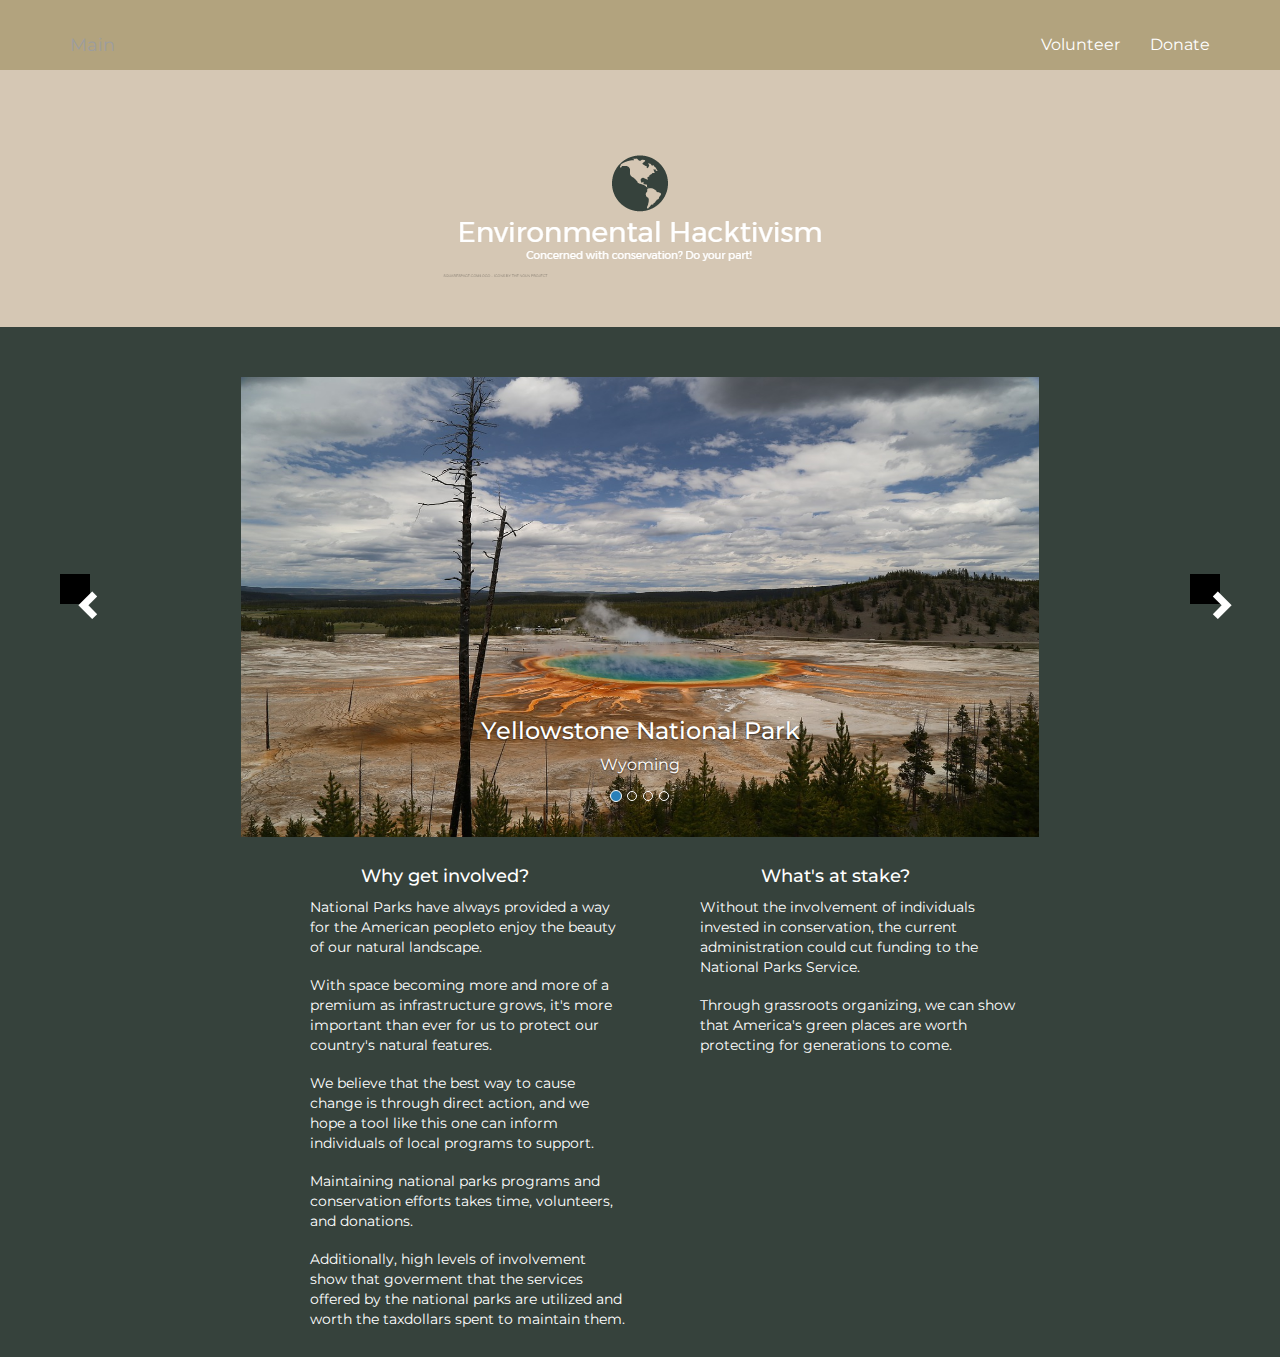
<file: index.html>
<!DOCTYPE html>
<html lang="en">
    <head>
        <meta charset="utf-8" />
        <meta http-equiv="X-UA-Compatible" content = "IE=edge">
        <meta name="viewport" content="width=device-width, initial-scale=1">
        <title>Environmental Hacktivism</title>
        <!-- Latest compiled and minified CSS -->
<link rel="stylesheet" href="//maxcdn.bootstrapcdn.com/bootstrap/3.3.2/css/bootstrap.min.css">

<!-- Latest compiled and minified JavaScript -->
<script src="//maxcdn.bootstrapcdn.com/bootstrap/3.3.2/js/bootstrap.min.js"></script>
<link href='https://fonts.googleapis.com/css?family=Montserrat:400,700' rel='stylesheet' type='text/css'>
<link rel="stylesheet" href="stylesheet_index.css">
<meta charset="utf-8">
  <meta name="viewport" content="width=device-width, initial-scale=1">
  <link rel="stylesheet" href="stylesheet_index.css">
  <script src="https://ajax.googleapis.com/ajax/libs/jquery/3.1.1/jquery.min.js"></script>
  <script src="https://maxcdn.bootstrapcdn.com/bootstrap/3.3.7/js/bootstrap.min.js"></script>
  <style>
  .carousel-inner > .item > img,
  .carousel-inner > .item > a > img {
      width: 70%;
      margin: auto;
  }
  </style>
    </head>
    
    <body>
    <nav class="navbar navbar-inverse navbar-static-top">
	<div class="container">
		<div class="navbar-header">
			<button type="button" class="navbar-toggle collapsed" data-toggle="collapse" data-target="#bs-example-navbar-collapse-1" aria-expanded="false">
				<span class="sr-only">Toggle navigation</span>
				<span class="icon-bar"></span>
				<span class="icon-bar"></span>
				<span class="icon-bar"></span>
			</button>
			<a class="navbar-brand" href="index.html">Main</a>
		</div>
			<div class="nav navbar-nav navbar-right">
			<!--	<li><a href="#">About</a></li> -->
				<li><a href="Volunteer.html">Volunteer</a></li>
				<li><a href="Donate.html">Donate</a></li>
			</div>
		
	</div>
</nav>

<!--Jumbotrons-->
    
<div class="jumbotron">
	<div class="container">
		<img src = "Environmental Hacktivism-logo.png">
	</div>
</div>


<div class="container">
  <br>
  <div id="myCarousel" class="carousel slide" data-ride="carousel">
    <!-- Indicators -->
    <ol class="carousel-indicators">
      <li data-target="#myCarousel" data-slide-to="0" class="active"></li>
      <li data-target="#myCarousel" data-slide-to="1"></li>
      <li data-target="#myCarousel" data-slide-to="2"></li>
      <li data-target="#myCarousel" data-slide-to="3"></li>
    </ol>

    <!-- Wrapper for slides -->
    <div class="carousel-inner" role="listbox">
      <div class="item active">
        <img src="grand-prismatic-1591108_1280.jpg" alt="Yellowstone National Park" width="460" height="345">
        <div class="carousel-caption">
        <h3>Yellowstone National Park</h3>
        <p>Wyoming</p>
      </div> 
      </div>

      <div class="item">
        <img src="grand-teton-1728535_1280.jpg" alt="Grand Tetons National Park" width="460" height="345">
        <div class="carousel-caption">
        <h3>Grand Tetons National Park</h3>
        <p>Wyoming</p>
      </div> 
      </div>
      
      <div class="item">
        <img src="redwood-315740_1280.jpg" alt="Yosemite National Park" width="460" height="345">
        <div class="carousel-caption">
        <h3>Sequoia National Park</h3>
        <p>California</p>
      </div> 
      </div>

      <div class="item">
        <img src="washington-dc-1622643_1280.jpg" alt="National Mall" width="460" height="345">
        <div class="carousel-caption">
        <h3>National Mall</h3>
        <p>Washington, D.C.</p>
      </div> 
      </div>
    </div>

    <!-- Left and right controls -->
    <a class="left carousel-control" href="#myCarousel" role="button" data-slide="prev">
      <span class="glyphicon glyphicon-chevron-left" aria-hidden="true"></span>
      <span class="sr-only">Previous</span>
    </a>
    <a class="right carousel-control" href="#myCarousel" role="button" data-slide="next">
      <span class="glyphicon glyphicon-chevron-right" aria-hidden="true"></span>
      <span class="sr-only">Next</span>
    </a>
  </div>
</div>

<!--
<div class="container">
	<div class="row">
		<!-- Carousel 
    	<div id="carousel-example-generic" class="carousel slide" data-ride="carousel">
			<!-- Indicators 
			<ol class="carousel-indicators">
			  	<li data-target="#carousel-example-generic" data-slide-to="0" class="active"></li>
			    <li data-target="#carousel-example-generic" data-slide-to="1" class="active"></li>
			    <li data-target="#carousel-example-generic" data-slide-to="2" class="active"></li>
			</ol>
			<!-- Wrapper for slides 
			<div class="carousel-inner">
			    <div class="item active">
			    	<img src="http://www.terragalleria.com/images/np-rockies/grte25402.jpeg" alt="First slide">
                    <!-- Static Header 
                    <div class="header-text hidden-xs">
                        <div class="col-md-12 text-center">
                            <h2>
                            	<span>Welcome to <strong>LOREM IPSUM</strong></span>
                            </h2>
                            <br>
                            <h3>
                            	<span>Lorem ipsum dolor sit amet, consectetur adipiscing elit.</span>
                            </h3>
                            <br>
                            <div class="">
                                <a class="btn btn-theme btn-sm btn-min-block" href="#">Login</a><a class="btn btn-theme btn-sm btn-min-block" href="#">Register</a></div>
                        </div>
                    </div><!-- /header-text 
			    </div>
			    <div class="item">
			    	<img src="http://www.terragalleria.com/images/np-rockies/grte25402.jpeg" alt="Second slide">
			    	<!-- Static Header 
                    <div class="header-text hidden-xs">
                        <div class="col-md-12 text-center">
                            <h3>
                                <span>Welcome to LOREM IPSUM</span>
                            </h3>
                            <br>
                            <h4>
                            	<span>Lorem ipsum dolor sit amet, consectetur adipiscing elit.</span>
                            </h4>
                            <br>
                            <div class="">
                                <a class="btn btn-theme btn-sm btn-min-block" href="#">Login</a><a class="btn btn-theme btn-sm btn-min-block" href="#">Register</a></div>
                        </div>
                    </div><!-- /header-text 
			    </div>
			    <div class="item">
			    	<img src="http://unsplash.s3.amazonaws.com/batch%209/barcelona-boardwalk.jpg" alt="Third slide">
			    	<!-- Static Header 
                    <div class="header-text hidden-xs">
                        <div class="col-md-12 text-center">
                            <h3>
                                <span>Welcome to LOREM IPSUM</span>
                            </h3>
                            <br>
                            <h3>
                            	<span>Lorem ipsum dolor sit amet, consectetur adipiscing elit.</span>
                            </h3>
                            <br>
                            <div class="">
                                <a class="btn btn-theme btn-sm btn-min-block" href="#">Login</a><a class="btn btn-theme btn-sm btn-min-block" href="#">Register</a></div>
                        </div>
                    </div><!-- /header-text 
			    </div>
			</div>
			<!-- Controls 
			<a class="left carousel-control" href="#carousel-example-generic" data-slide="prev">
		    	<span class="glyphicon glyphicon-chevron-left"></span>
			</a>
			<a class="right carousel-control" href="#carousel-example-generic" data-slide="next">
		    	<span class="glyphicon glyphicon-chevron-right"></span>
			</a>
		</div><!-- /carousel 
	</div>
</div>
-->
<!--Columns-->

<div class="container">
         <div class="row">
            <div class="col-sm-offset-2 col-sm-4">
               <h4 class="text-center">Why get involved?</h4>
               <ul class="list-unstyled love">
                  <li>National Parks have always provided a way for the American peopleto enjoy the beauty of our natural landscape.</li>
                  <li>With space becoming more and more of a premium as infrastructure grows, it's more important than ever for us to protect our country's natural features.</li>
                  <li>We believe that the best way to cause change is through direct action, and we hope a tool like this one can inform individuals of local programs to support. </li>
                  <li>Maintaining national parks programs and conservation efforts takes time, volunteers, and donations.</li>
                  <li>Additionally, high levels of involvement show that goverment that the services offered by the national parks are utilized and worth the taxdollars spent to maintain them. </li>
               </ul>
            </div>
            <div class="col-sm-4">
               <h4 class="text-center">What's at stake?</h4>
               <ul class="list-unstyled no-love">
                  <li>Without the involvement of individuals invested in conservation, the current administration could cut funding to the National Parks Service.</li>
                  <li>Through grassroots organizing, we can show that America's green places are worth protecting for generations to come. </li>
               </ul>
            </div>
         </div>
      </div>
        
    </body>
</html>
</file>
<file: stylesheet_index.css>
body {
	background: #36423C;
	color: #FFFFFF;
	font-family: 'Montserrat', sans-serif;

}
h1,
h2 {
	font-weight: bold;
}
p {
	font-size: 16px;
	color: #FFFFFF;
}
.navbar {
	margin-bottom: 0;
}
.jumbotron {
	background: #D5C7B4;
	color: white;
	text-align: center;
}
.jumbotron p {
	color: white;
	font-size: 26px;
}
.navbar-inverse {
	background:#B2A37E;
	border: 0;
}
.dropdown-menu {
	background: #FFFFFF;
	border-radius: 0;
	border: 0;
}
.navbar-inverse .navbar-nav li a {
	color: #FFFFFF;
	font-size: 16px;
}

.navbar-inverse .navbar-nav li a:hover {
	background: #889462;
}
.navbar-inverse .navbar-nav .dropdown-menu li a:hover {
	background: #2C463C;
}
.dropdown-menu li a {
	padding: 10px;
}
.btn-primary {
	color: #fff;
	background-color: transparent;
	border-color: white;
	margin-bottom: 5px;
}
.btn-primary:hover {
	color: #27A967;
	background-color: white;
	border-color: white;
}
.glyphicon-large {
	font-size: 100px;
}
.call-to-action {
	text-align: center;
}
.call-to-action p {
	margin-bottom: 30px;
	font-family: sans-serif;
}


.list-unstyled.love li, 
.list-unstyled.no-love li {
  background: url('http://d26mw3lpqa99qj.cloudfront.net/prod-fool/sell/yes-15d4ba569f9f4beb7d8cfd8adc8ed886.png') no-repeat;
  padding:0 0 5% 45px;
}

/* change the no-love image */
.list-unstyled.no-love li {
  background: url('http://d26mw3lpqa99qj.cloudfront.net/prod-fool/sell/yes-15d4ba569f9f4beb7d8cfd8adc8ed886.png') no-repeat;
}

.container {
    margin-top: 20px;
}

/* Carousel Styles */
.carousel-indicators .active {
    background-color: #2980b9;
}

.carousel-inner img {
    width: 100%;
    max-height: 460px
}

.carousel-control {
    width: 0;
}

.carousel-control.left,
.carousel-control.right {
	opacity: 1;
	filter: alpha(opacity=100);
	background-image: none;
	background-repeat: no-repeat;
	text-shadow: none;
}

.carousel-control.left span {
	padding: 15px;
}

.carousel-control.right span {
	padding: 15px;
}

.carousel-control .glyphicon-chevron-left, 
.carousel-control .glyphicon-chevron-right, 
.carousel-control .icon-prev, 
.carousel-control .icon-next {
	position: absolute;
	top: 45%;
	z-index: 5;
	display: inline-block;
}

.carousel-control .glyphicon-chevron-left,
.carousel-control .icon-prev {
	left: 0;
}

.carousel-control .glyphicon-chevron-right,
.carousel-control .icon-next {
	right: 0;
}

.carousel-control.left span,
.carousel-control.right span {
	background-color: #000;
}

.carousel-control.left span:hover,
.carousel-control.right span:hover {
	opacity: .7;
	filter: alpha(opacity=70);
}

/* Carousel Header Styles */
.header-text {
    position: absolute;
    top: 20%;
    left: 1.8%;
    right: auto;
    width: 96.66666666666666%;
    color: #fff;
}

.header-text h3 {
    font-size: 40px;
}

.header-text h3 span {
    background-color: #2980b9;
	padding: 10px;
}

.header-text h4 span {
	background-color: #000;
	padding: 15px;
}

.btn-min-block {
    min-width: 170px;
    line-height: 26px;
}

.btn-theme {
    color: #fff;
    background-color: transparent;
    border: 2px solid #fff;
    margin-right: 15px;
}

.btn-theme:hover {
    color: #000;
    background-color: #fff;
    border-color: #fff;
}
</file>
